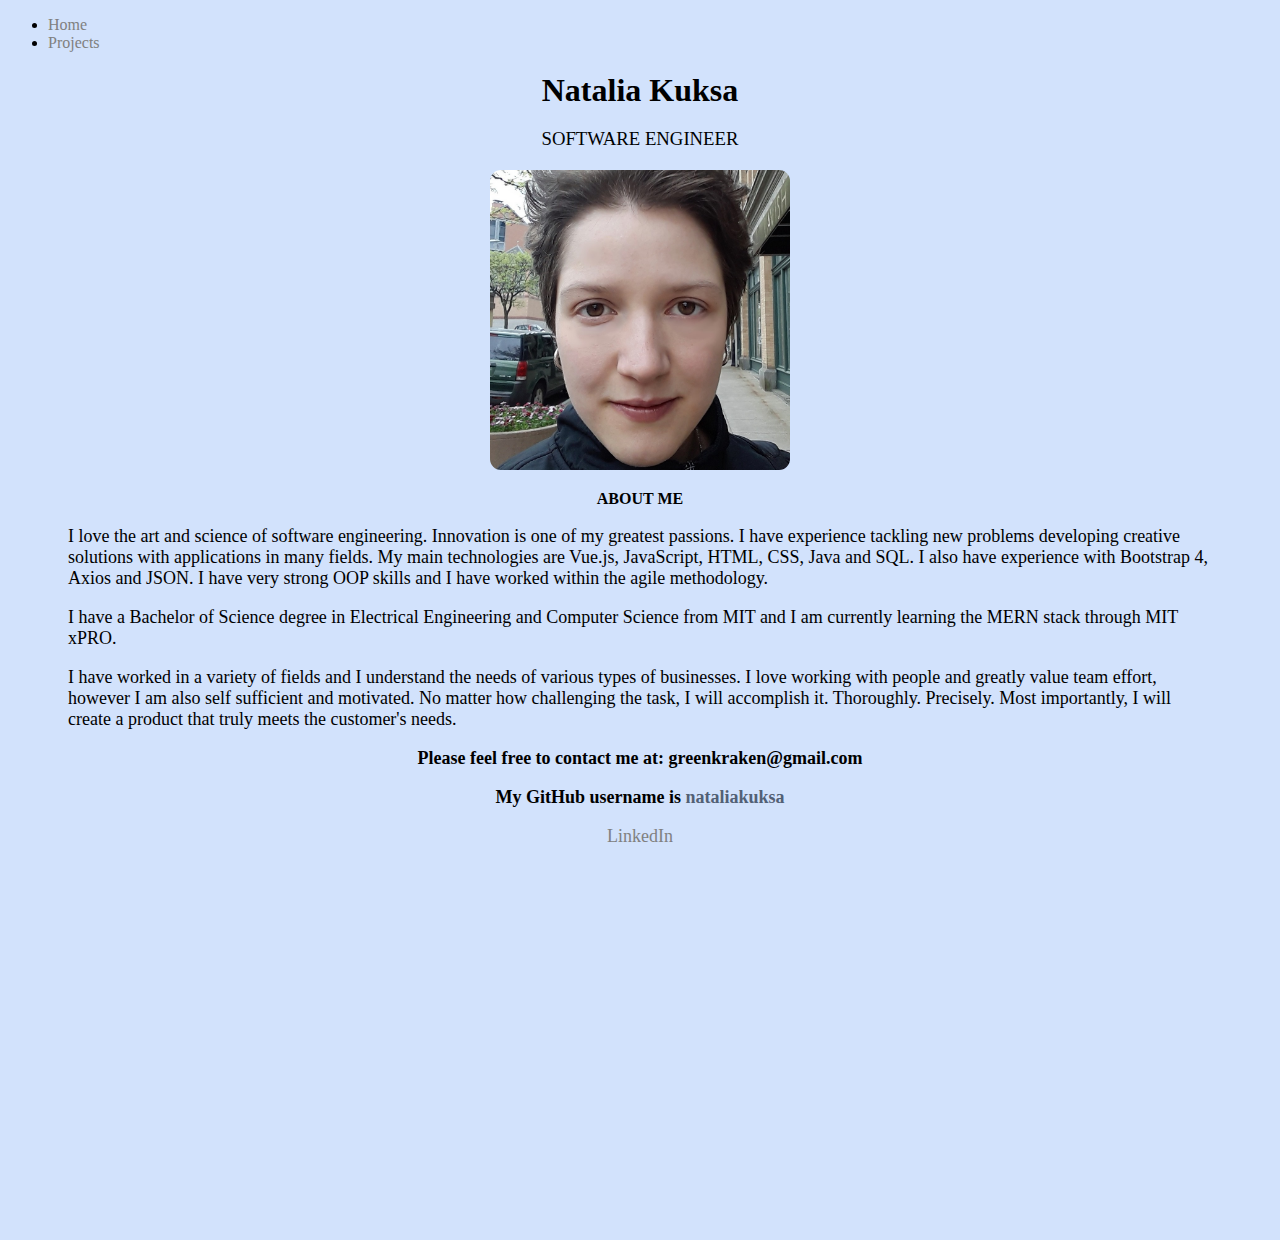
<file: classportfolio/index.html>
<!DOCTYPE html>
<html>
    <head>
        <title>Natalia Kuksa Portfolio</title>
        <!-- Importing Bootstrap: CSS only -->
        <link href="https://cdn.jsdelivr.net/npm/bootstrap@5.0.0-beta3/dist/css/bootstrap.min.css" rel="stylesheet" integrity="sha384-eOJMYsd53ii+scO/bJGFsiCZc+5NDVN2yr8+0RDqr0Ql0h+rP48ckxlpbzKgwra6" crossorigin="anonymous">
        <!-- Linkig style sheet -->
        <link rel="stylesheet" href="https://nataliakuksa.github.io/classportfolio/styles.css">
    </head>
    <body>
        <!-- This is the NavBar -->      
        <nav class="navbar navbar-expand-lg navbar-light bg-light">
            <div class="container-fluid">
                <ul class="navbar-nav me-auto mb-2 mb-lg-0">
                    <li class="nav-item">
                        <a class="nav-link active" aria-current="page" href="#">Home</a>
                    </li>
                    <li class="nav-item">
                        <a class="nav-link" href="/classportfolio/projects">Projects</a>
                    </li>
                </ul>
            </div>
        </nav>
        
        <!-- Headings -->
        <h1>Natalia Kuksa</h1>
        <h3>SOFTWARE ENGINEER</h3>
        <div>
            <img src="/classportfolio/PortfolioPic.jpg" />
        </div>
    
        <!-- Bio -->
        <h4>ABOUT ME</h4> 
        <p>
            I love the art and science of software engineering. Innovation is one of my greatest passions. I have experience tackling new problems developing creative solutions with applications in many fields. My main technologies are Vue.js, JavaScript, HTML, CSS, Java and SQL. I also have experience with Bootstrap 4, Axios and JSON. I have very strong OOP skills and I have worked within the agile methodology. 
        </p>
        <p>
            I have a Bachelor of Science degree in Electrical Engineering and Computer Science from MIT and I am currently learning the MERN stack through MIT xPRO. 
        </p>
        <p>
            I have worked in a variety of fields and I understand the needs of various types of businesses. I love working with people and greatly value team effort, however I am also self sufficient and motivated. No matter how challenging the task, I will accomplish it. Thoroughly. Precisely. Most importantly, I will create a product that truly meets the customer's needs.
        </p>
        <p class="contact"> 
            <strong>Please feel free to contact me at: greenkraken@gmail.com</strong>
        </p>
        <p class="github"> 
            <strong>My GitHub username is <span style="color: #526075">nataliakuksa</span></strong>
        </p>
        <p class="linkedin">
            <a href="http://www.linkedin.com/in/natalia-kuksa-9578a5109" target="_blank">LinkedIn</a>
        </p>
        
        <!-- Embedded YouTube video -->
        <div class="grid-container">
            <div class="grid-item">
                <!-- Could not align video with grid. There is something unusual about the positioning of iframes. -->
            </div>
        </div>
        <div class="intro-video">
                <center><iframe width="560" height="315" src="https://www.youtube.com/embed/V5PxbklVO6w" title="YouTube video player" frameborder="0" allow="accelerometer; autoplay; clipboard-write; encrypted-media; gyroscope; picture-in-picture" allowfullscreen></iframe></center>
        </div>
    </body>
</html>
</file>
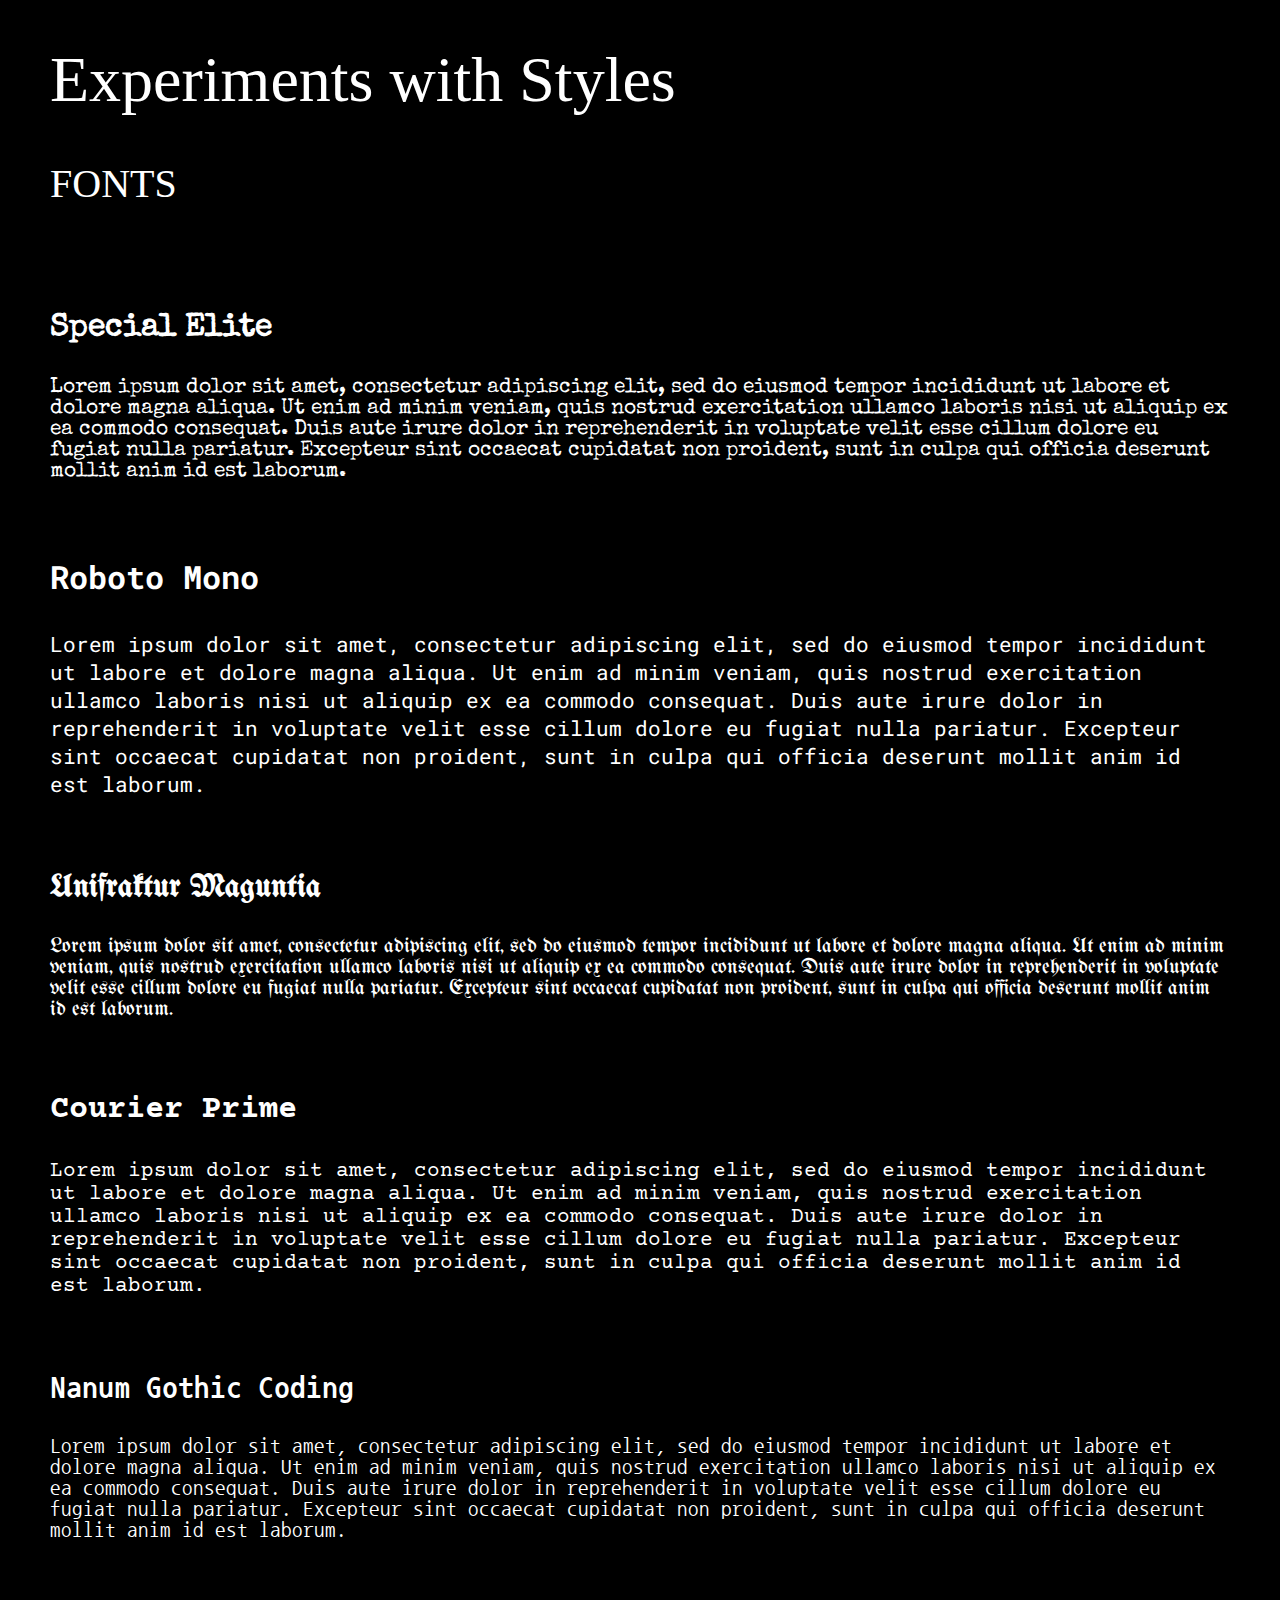
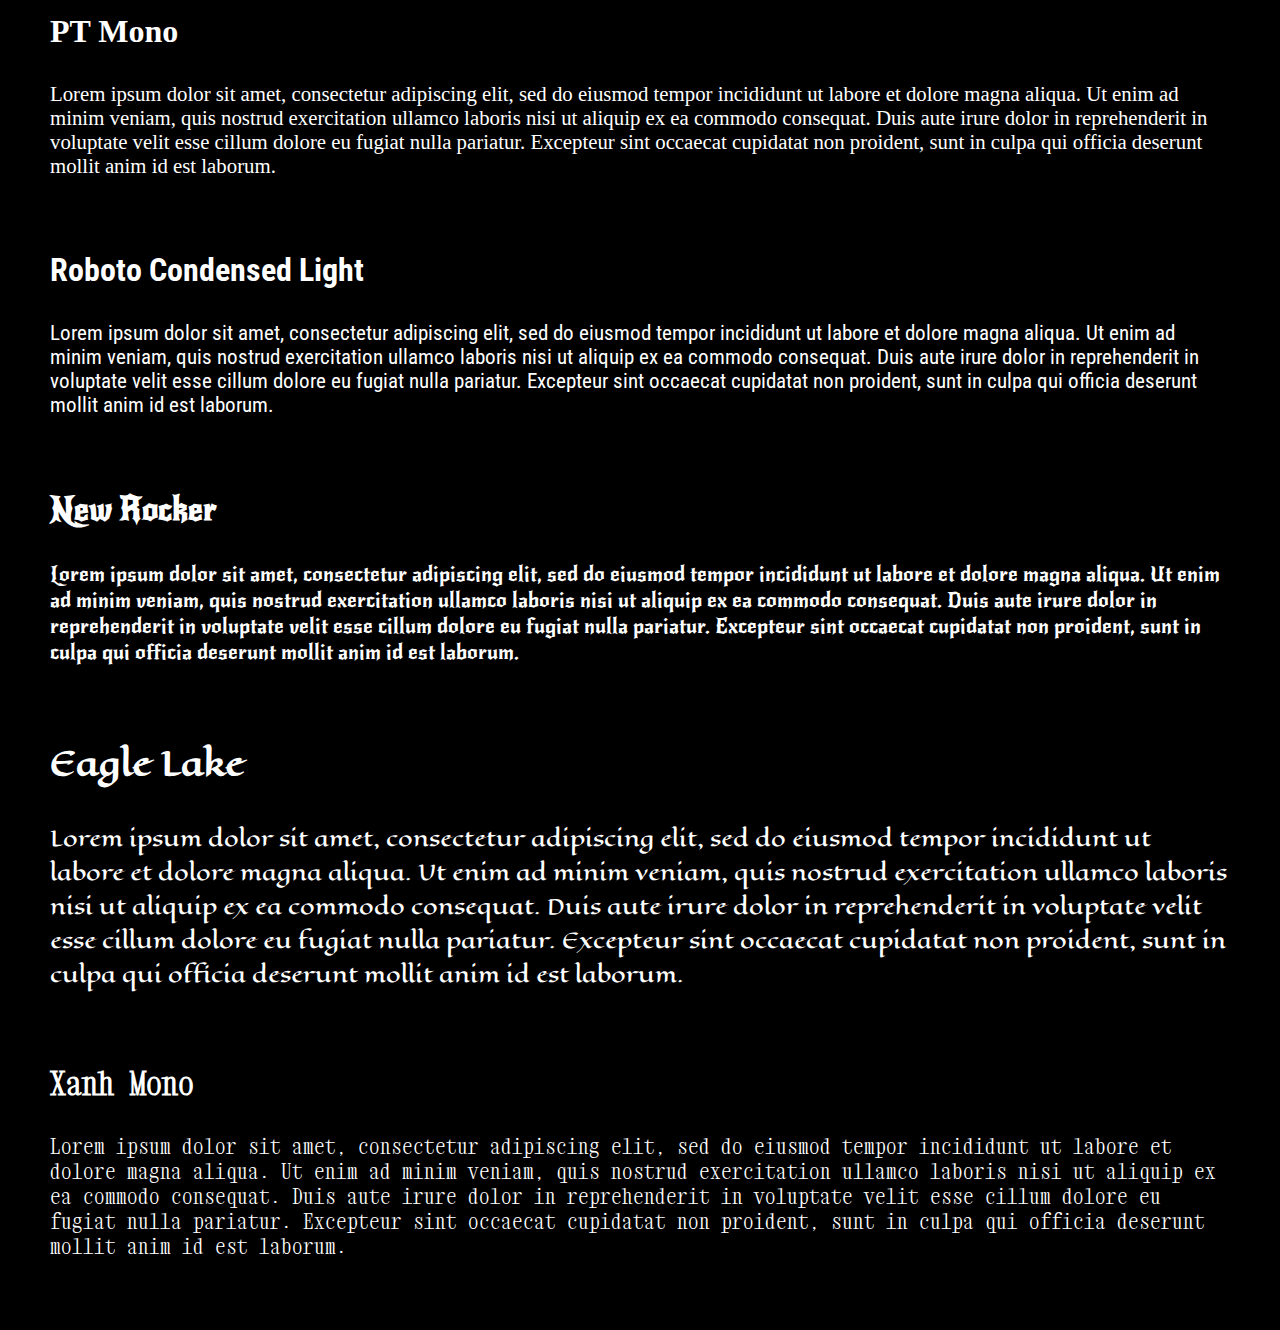
<file: experimentstyles/index.html>
<!DOCTYPE html>
<html>
    <head>
        <title>Experiments with Styles</title>
        <!-- Importing Bootstrap: CSS only -->
        <link href="https://cdn.jsdelivr.net/npm/bootstrap@5.0.0-beta3/dist/css/bootstrap.min.css" rel="stylesheet" integrity="sha384-eOJMYsd53ii+scO/bJGFsiCZc+5NDVN2yr8+0RDqr0Ql0h+rP48ckxlpbzKgwra6" crossorigin="anonymous">
        <!-- Fonts -->
        <link rel="preconnect" href="https://fonts.gstatic.com">
        <link href="https://fonts.googleapis.com/css2?family=Bubbler+One&family=Courier+Prime&family=Eagle+Lake&family=Nanum+Gothic+Coding&family=New+Rocker&family=PT+Mono&family=Roboto+Condensed:wght@300&family=Roboto+Mono:wght@100&family=Special+Elite&family=Stint+Ultra+Expanded&family=UnifrakturMaguntia&family=Xanh+Mono&display=swap" rel="stylesheet">
        <!-- Linkig style sheet -->
        <link rel="stylesheet" href="styles.css">
    </head>
    <body>
        
        <!-- Headings -->
        <h1>Experiments with Styles</h1>
        <h2 class="light-header">FONTS</h2>
        <div class="spacer"></div>
        <div class="spacer"></div>

        <!-- Font Samples -->
        <h3 class="special-elite">Special Elite</h3>
        <p class="special-elite" id="p1"></p>
        <div class="spacer"></div>

        <h3 class="roboto-mono">Roboto Mono</h3>
        <p class="roboto-mono" id="p4"></p>
        <div class="spacer"></div>

        <h3 class="unifraktur-maguntia">Unifraktur Maguntia</h3>
        <p class="unifraktur-maguntia" id="p11"></p>
        <div class="spacer"></div>

        <h3 class="courier-prime">Courier Prime</h3>
        <p class="courier-prime" id="p2"></p>
        <div class="spacer"></div>

        <h3 class="nanum-gothic-coding">Nanum Gothic Coding</h3>
        <p class="nanum-gothic-coding" id="p3"></p>
        <div class="spacer"></div>

        <h3 class="pt-mono">PT Mono</h3>
        <p class="pt-mono" id="p5"></p>
        <div class="spacer"></div>

        <h3 class="roboto-condensed-light">Roboto Condensed Light</h3>
        <p class="roboto-condensed-light" id="p6"></p>
        <div class="spacer"></div>

        <h3 class="new-rocker">New Rocker</h3>
        <p class="new-rocker" id="p7"></p>
        <div class="spacer"></div>

        <h3 class="eagle-lake">Eagle Lake</h3>
        <p class="eagle-lake" id="p9"></p>
        <div class="spacer"></div>

        <h3 class="xanh-mono">Xanh Mono</h3>
        <p class="xanh-mono" id="p10"></p>
        <div class="spacer"></div>

    </body>
</html>

<script>
    let loremIpsum = 'Lorem ipsum dolor sit amet, consectetur adipiscing elit, sed do eiusmod tempor incididunt ut labore et dolore magna aliqua. Ut enim ad minim veniam, quis nostrud exercitation ullamco laboris nisi ut aliquip ex ea commodo consequat. Duis aute irure dolor in reprehenderit in voluptate velit esse cillum dolore eu fugiat nulla pariatur. Excepteur sint occaecat cupidatat non proident, sunt in culpa qui officia deserunt mollit anim id est laborum.';
    document.getElementById('p1').innerHTML = loremIpsum;
    document.getElementById('p2').innerHTML = loremIpsum;
    document.getElementById('p3').innerHTML = loremIpsum;
    document.getElementById('p4').innerHTML = loremIpsum;
    document.getElementById('p5').innerHTML = loremIpsum;
    document.getElementById('p6').innerHTML = loremIpsum;
    document.getElementById('p7').innerHTML = loremIpsum;
    document.getElementById('p9').innerHTML = loremIpsum;
    document.getElementById('p10').innerHTML = loremIpsum;
    document.getElementById('p11').innerHTML = loremIpsum;
</script>
</file>
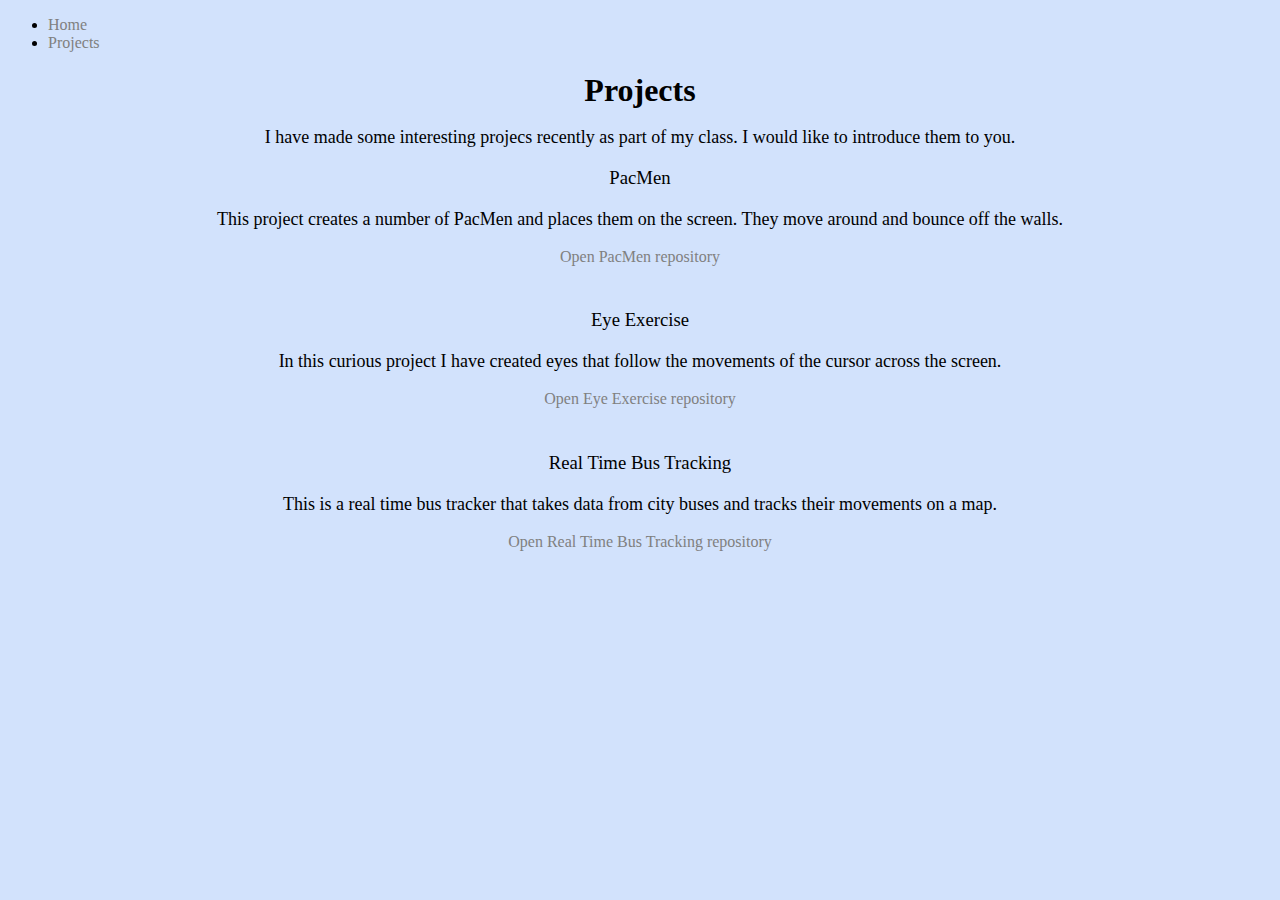
<file: projects.html>
<!DOCTYPE html>
<html>
  <head>
    <title>Projects</title>
    <!-- Importing Bootstrap: CSS only -->
    <link href="https://cdn.jsdelivr.net/npm/bootstrap@5.0.0-beta3/dist/css/bootstrap.min.css" rel="stylesheet" integrity="sha384-eOJMYsd53ii+scO/bJGFsiCZc+5NDVN2yr8+0RDqr0Ql0h+rP48ckxlpbzKgwra6" crossorigin="anonymous">
    <!-- Linking CSS -->
    <link rel="stylesheet" href="styles.css">
  </head>
  <body>
    <!-- This is the NavBar -->      
    <nav class="navbar navbar-expand-lg navbar-light bg-light">
        <div class="container-fluid">
            <ul class="navbar-nav me-auto mb-2 mb-lg-0">
                <li class="nav-item">
                    <a class="nav-link" aria-current="page" href="https://nataliakuksa.github.io">Home</a>
                </li>
                <li class="nav-item">
                    <a class="nav-link active" href="/projects">Projects</a>
                </li>
            </ul>
        </div>
    </nav>
    
    <div class="project-paragraphs">
      <h1>Projects</h1>
      <p> 
        I have made some interesting projecs recently as part of my class. I would like to introduce them to you. 
      </p>
      <h3>PacMen</h3>
      <p>
       This project creates a number of PacMen and places them on the screen. They move around and bounce off the walls.
      </p>
      <a href="https://github.com/nataliakuksa/PacMen" target="_blank">Open PacMen repository</a>
      <div class="spacer"></div>
      <h3>Eye Exercise</h3>
      <p>
        In this curious project I have created eyes that follow the movements of the cursor across the screen. 
      </p>
      <a href="https://github.com/nataliakuksa/Eye-Exercise" target="_blank">Open Eye Exercise repository</a>
      <div class="spacer"></div>
      <h3>Real Time Bus Tracking</h3>
      <p>
        This is a real time bus tracker that takes data from city buses and tracks their movements on a map.
      </p>
      <a href="https://github.com/nataliakuksa/Real-Time-Bus-Tracking" target="_blank">Open Real Time Bus Tracking repository</a>
    </div>
  </body>
</html>
</file>
<file: experimentstyles/styles.css>
body {
    background-color: black;
    color: white;
    margin-left: 50px;
    margin-right: 50px;
    margin-top: 30px;
    margin-bottom: 30px;
}

h1 {
    font-weight: 300;
    font-size: 4em;
}

h3 {
    font-size: 2em;
}
p {
    font-size: 1.3em;
}

.light-header {
    font-weight: 200;
    font-size: 2.5em;
}

.spacer {
    height: 20px;
}

.special-elite {
    font-family: 'Special Elite';
}
.courier-prime {
    font-family: 'Courier Prime';
}
.nanum-gothic-coding {
    font-family: 'Nanum Gothic Coding';
}
.roboto-mono {
    font-family: 'Roboto Mono';
}
.pt-mono {
    font-family: 'PT Mono';
}
.roboto-condensed-light {
    font-family: 'Roboto Condensed';
}
.new-rocker {
    font-family: 'New Rocker';
}
.xanh-mono {
    font-family: 'Xanh Mono';
}
.eagle-lake {
    font-family: 'Eagle Lake';
}
.unifraktur-maguntia {
    font-family: 'UnifrakturMaguntia';
}
</file>
<file: styles.css>
body {
  background-color: #d2e2fc;
}

h1 {
  margin-top: 20px;
  margin-bottom: 10px;
  text-align: center;
}

h3 {
  margin-bottom: 20px;
  text-align: center;
  font-weight: 200;
}

h4 {
  margin-top: 20px;
  margin-bottom: 10px;
  text-align: center;
}

img {
  display: block;
  margin-left: auto;
  margin-right: auto;
  width: 300px;
  border-radius: 11px;
}

p {
  font-size: 18px;
  padding-left: 60px;
  padding-right: 60px;
}

.contact {
  text-align: center;
}

.github {
  text-align: center;
}

.linkedin {
  text-align: center;
}

a {
  color: gray;
  text-decoration: none;
}

.intro-video {
  margin-bottom: 60px;
}

a:hover {
  color: white;
}

iframe {
  display: block;
  align: center;
}

.project-paragraphs {
   text-align: center;
}

.spacer {
  height: 25px;
}
</file>
